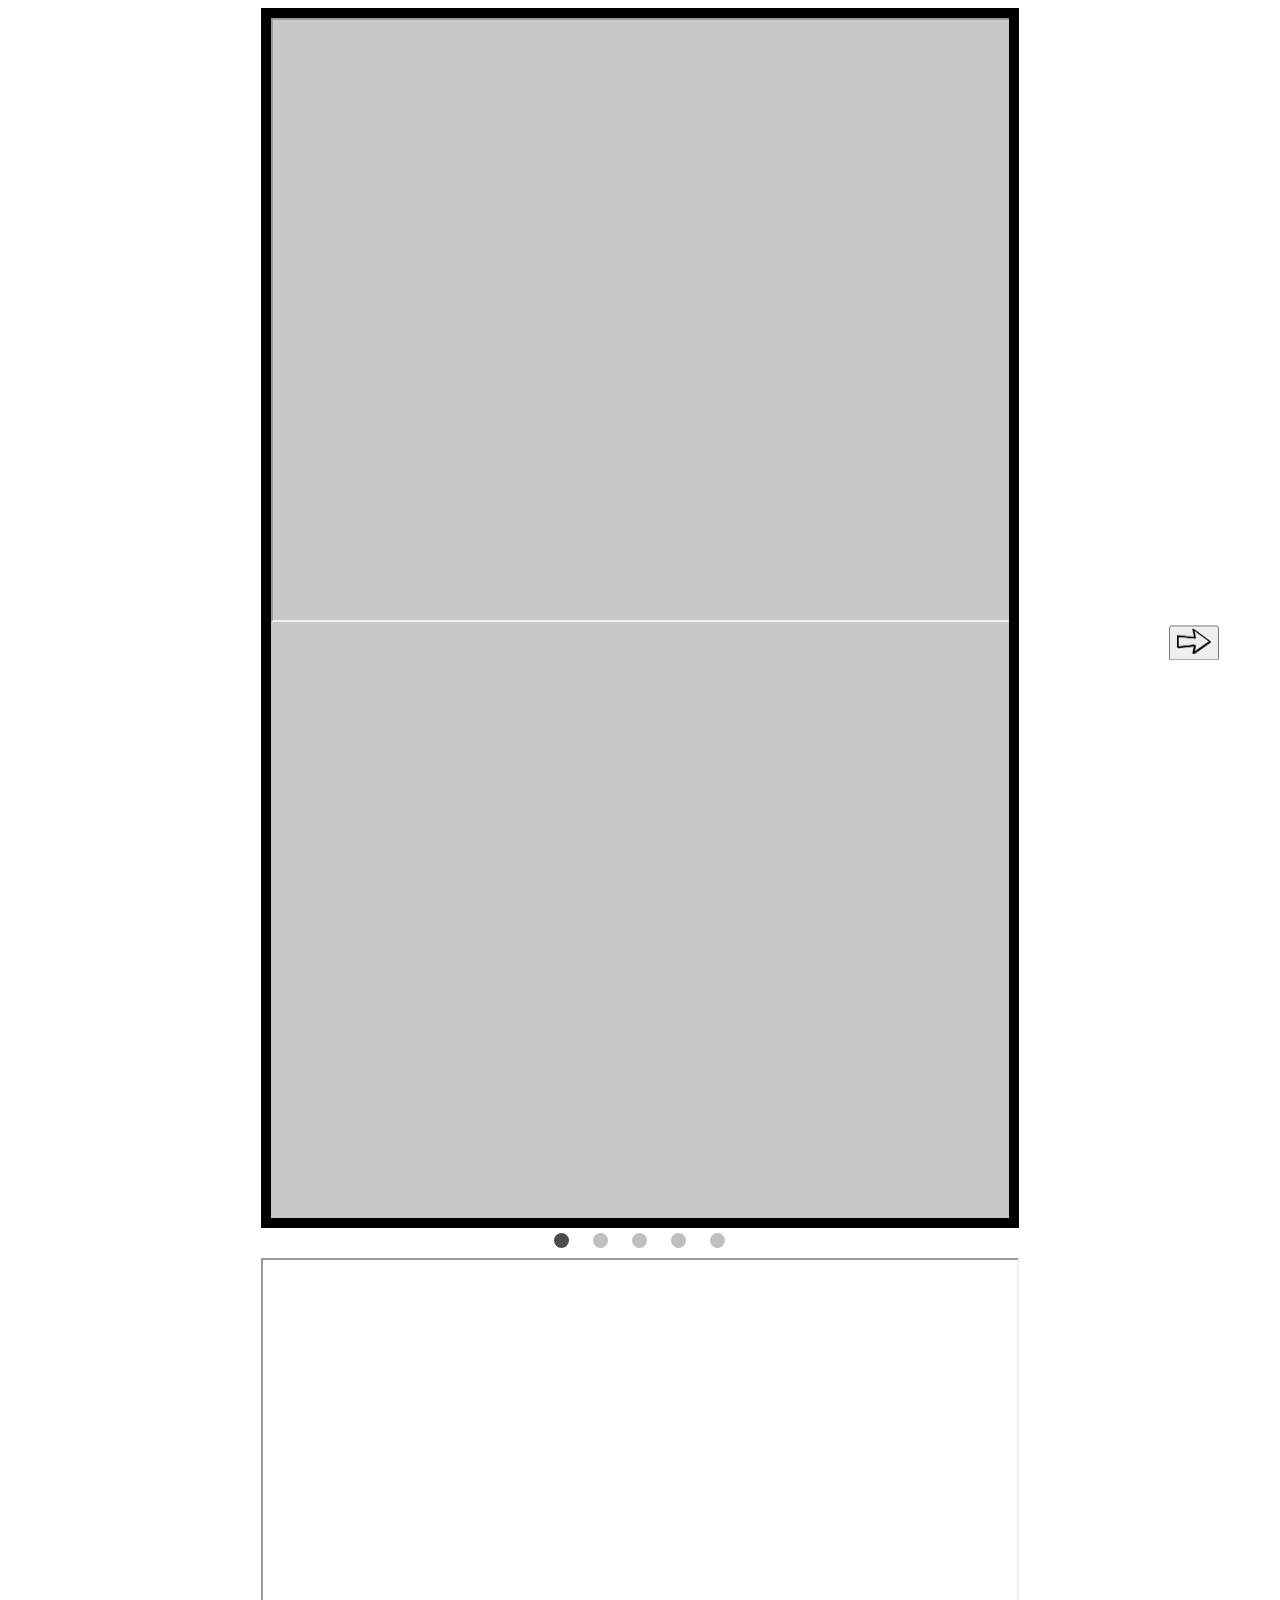
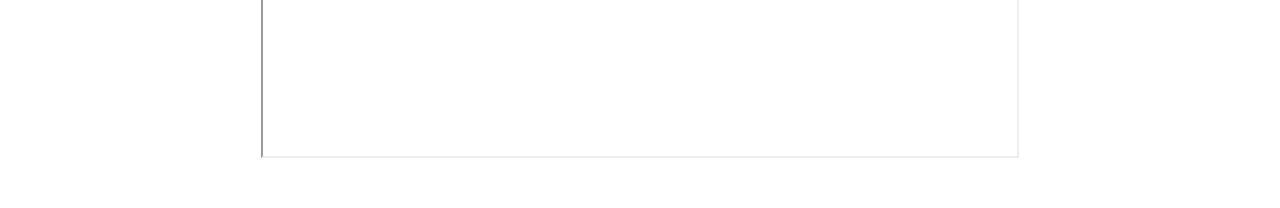
<file: my-pubs-pdfs.html>
<!DOCTYPE html>
<html lang="en" dir="ltr">

<head>
  <meta charset="utf-8">

  <link rel="stylesheet" href="css/carousel-from-scratch.css">
  <link href="https://fonts.googleapis.com/css?family=Source+Serif+Pro&display=swap" rel="stylesheet">
  <title></title>
</head>

<body>
  <div class="carousel">
    <button class="carousel__button carousel__button--left">
      <img class="carousel__button_image" src="images\arrow_left.svg" alt="">
    </button>
    <div class="carousel__track-container" >

      <ul class="carousel__track">

        <li class="carousel__slide currentSlide">
          <iframe src="images\my Publications\Alitto 2019 (Bursts)\Page 1 from alitto et al 2019b.pdf#toolbar=0"  height="600px"width="800px"></iframe>
        </li>
        <li class="carousel__slide">
          <iframe src="images\my Publications\Fischer 2017 (suppression)\Fischer et al 2017.pdf"  height="600px"width="800px"></iframe>
        </li>
        <li class="carousel__slide">
          <iframe src="images\my Publications\Fischer 2017 (suppression)\Fischer et al 2017.pdf"  height="600px"width="800px"></iframe>
        </li>
        <li class="carousel__slide">
          <iframe src="images\my Publications\Fischer 2017 (suppression)\Fischer et al 2017.pdf"  height="600px"width="800px"></iframe>
        </li>
      </ul>


    </div>

    <button class="carousel__button carousel__button--right">
      <img class="carousel__button_image" src="images\arrow_right.svg" alt="">
    </button>
    <div class="carousel__nav">
      <button class="carousel__indicator currentDot"></button>
      <button class="carousel__indicator"></button>
      <button class="carousel__indicator"></button>
      <button class="carousel__indicator"></button>
      <button class="carousel__indicator"></button>
    </div>
  </div>
<div class="pdfContianer">
<iframe src="images\my Publications\Fischer 2017 (suppression)\Fischer et al 2017.pdf" width="1000%" ></iframe>

</div>
<script src="js/carousel.js"></script>


</body>

</html>
</file>
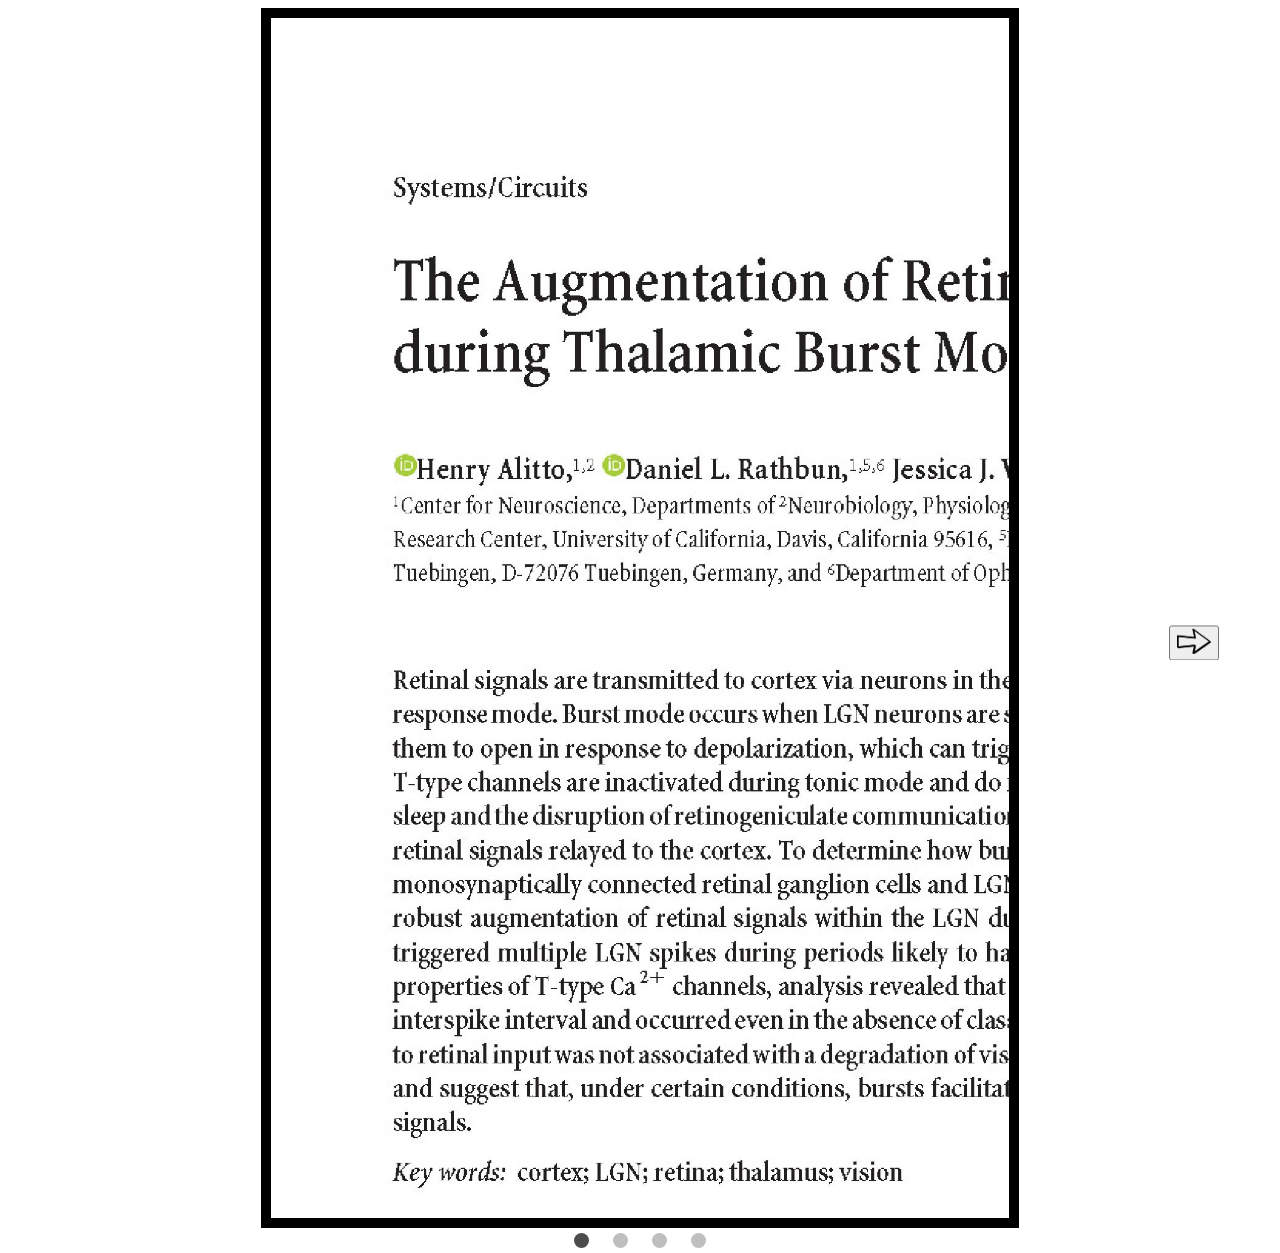
<file: my-pubs-pics.html>
<!DOCTYPE html>
<html lang="en" dir="ltr">

<head>
  <meta charset="utf-8">

  <link rel="stylesheet" href="css/carousel-from-scratch.css">
  <title></title>
</head>

<body>
  <div class="carousel">
    <button class="carousel__button carousel__button--left">
      <img class="carousel__button_image" src="images\arrow_left.svg" alt="">
    </button>
    <div class="carousel__track-container">
      <ul class="carousel__track">
        <li class="carousel__slide currentSlide">
          <img class="carousel__image" src="images\my Publications\Alitto 2019 (Bursts)\Page 1 from alitto et al 2019b.jpg" alt="burst">
        </li>
        <li class="carousel__slide currentSlide">
          <img class="carousel__image" src="images\my Publications\Alitto 2019 (Bursts)\Page 1 from alitto et al 2019b_highRes.png" alt="burst">
        </li>
        <li class="carousel__slide">
          <img class="carousel__image" src="images\my Publications\Alitto 2019 (Gain Control)\abstract pic.png" alt="gain">
        </li>
        <li class="carousel__slide">
          <img class="carousel__image" src="images\my Publications\Fischer 2017 (suppression)\abstract pic.png" alt="suppression">
        </li>
        <li class="carousel__slide">
          <img class="carousel__image" src="images\my Publications\Alitto 2019 (Gain Control)\abstract pic.png" alt="gain">
        </li>

      </ul>


    </div>

    <button class="carousel__button carousel__button--right">
      <img class="carousel__button_image" src="images\arrow_right.svg" alt="">
    </button>
    <div class="carousel__nav">
      <button class="carousel__indicator currentDot"></button>
      <button class="carousel__indicator"></button>
      <button class="carousel__indicator"></button>
      <button class="carousel__indicator"></button>

    </div>
  </div>

<script src="js/carousel.js"></script>

</body>

</html>
</file>
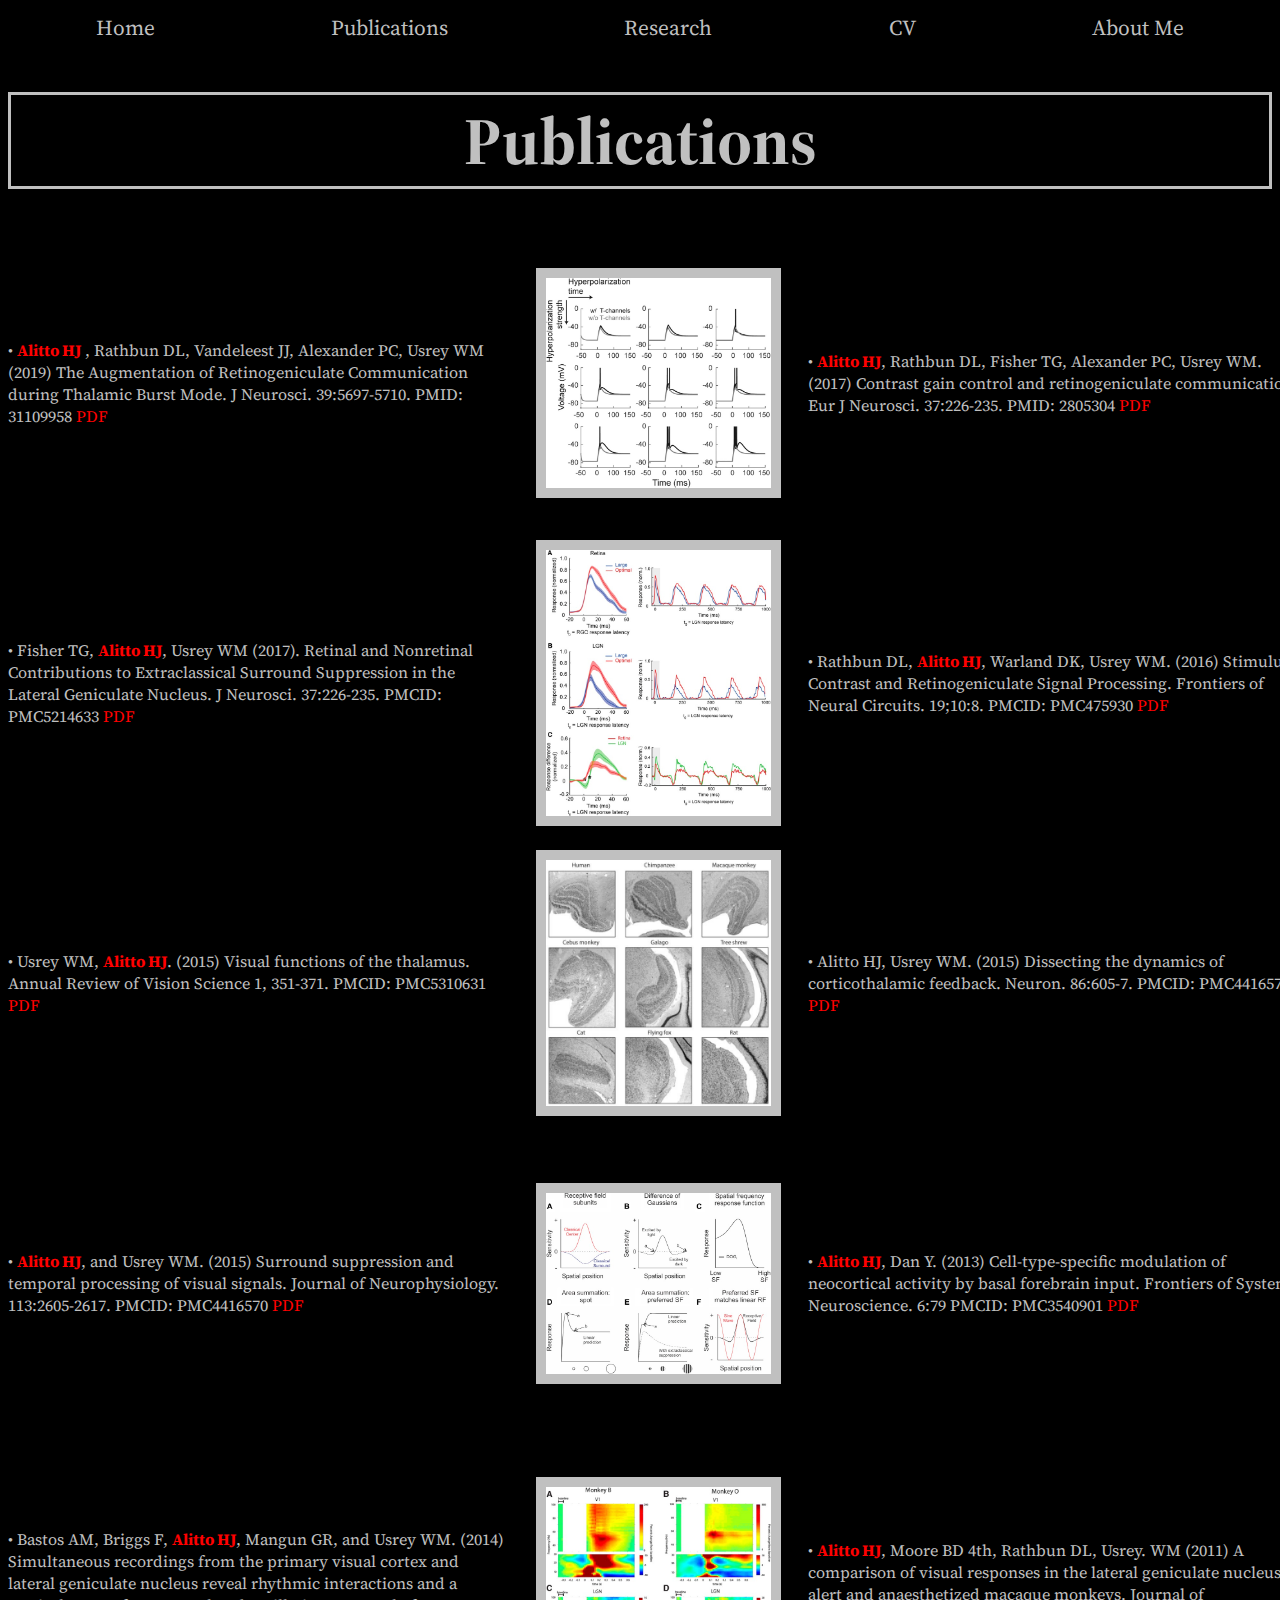
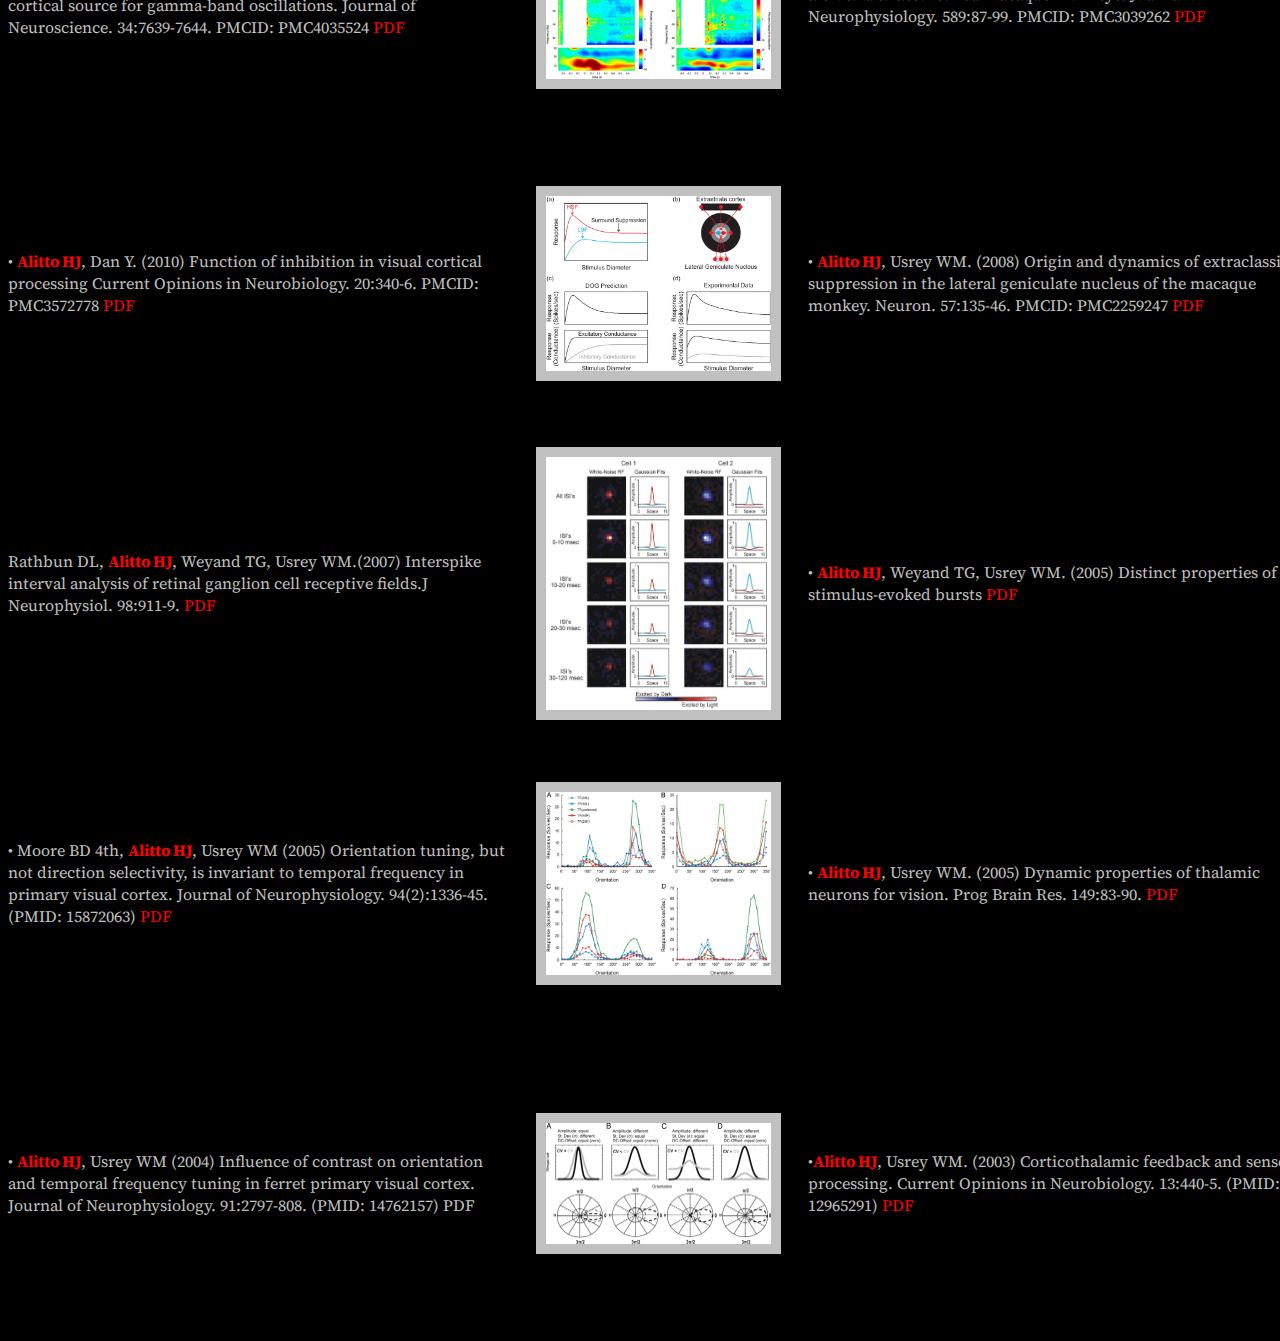
<file: publications.html>
<!DOCTYPE html>
<html lang="en" dir="ltr">

<head>
  <meta charset="utf-8">
  <title></title>
  <link rel="stylesheet" href="css/publications.css">
  <link href="https://fonts.googleapis.com/css?family=Source+Serif+Pro&display=swap" rel="stylesheet">
</head>

<body>
  <div class="top-bar">
    <a class="top-bar-link" href="index.html">Home</a>
    <a class="top-bar-link" href="Publications.html">Publications</a>
    <a class="top-bar-link" href="research-tabs.html">Research</a>
    <a class="top-bar-link" href="cv.html">CV</a>
    <a class="top-bar-link" href="index.html">About Me</a>
  </div>

  <h1>Publications</h1>
  <div class="publications">


    <p class="citations"> • <span style="font-weight: bold;color:red;">Alitto HJ</span> , Rathbun DL, Vandeleest JJ, Alexander PC, Usrey WM (2019) The Augmentation of Retinogeniculate Communication during Thalamic Burst Mode. J Neurosci.
      39:5697-5710. PMID: 31109958
      <a class="pub-link" href="https://drive.google.com/open?id=1zg8kgkAVx7CRtCwYrDb_hJusfQqq10MB">PDF</a></p>

    <img class="pub-figs" src="images\my Publications\alitto 2019 figure 3.jpg" alt="">

    <p class="citations">• <span style="font-weight: bold;color:red;">Alitto HJ</span>, Rathbun DL, Fisher TG, Alexander PC, Usrey WM. (2017) Contrast gain control and retinogeniculate communication. Eur J Neurosci. 37:226-235. PMID: 2805304

      <!-- <p class="citations">• <span style="font-weight: bold;color:red;">Alitto HJ</span>, Rathbun DL, Fisher TG, Alexander PC, Usrey WM. (2017) Contrast gain control and retinogeniculate communication. Eur J Neurosci. 37:226-235. PMID: 2805304 -->
      <a class="pub-link" href="https://drive.google.com/open?id=1xQgGHQ15UWidSdDSj9VW64SCnn23gadE">PDF</a></p>
    <img class="pub-figs" src="images\my Publications\alitto 2018 figure 6cropped.jpg" alt="">

    <p class="citations">• Fisher TG, <span style="font-weight: bold;color:red;">Alitto HJ</span>, Usrey WM (2017). Retinal and Nonretinal Contributions to Extraclassical Surround Suppression in the Lateral Geniculate Nucleus. J Neurosci. 37:226-235.
      PMCID: PMC5214633
      <a class="pub-link" href="https://drive.google.com/open?id=1RostaAYQC5TnXnXFrW6Tf33w2wqsp2Y1">PDF</a></p>
    <img class="pub-figs" src="images\my Publications\fisher 2017 fig 6.jpg" alt="">

    <p class="citations">• Rathbun DL, <span style="font-weight: bold;color:red;">Alitto HJ</span>, Warland DK, Usrey WM. (2016) Stimulus Contrast and Retinogeniculate Signal Processing. Frontiers of Neural Circuits. 19;10:8. PMCID: PMC475930
      <a class="pub-link" href="https://drive.google.com/open?id=11yZuSGzdha-ygUXm4o2b5UbfZ5tAObTk">PDF</a></p>
    <img class="pub-figs" src="images\my Publications\rathbun 2016 fig 1.jpg" alt="">

    <p class="citations">• Usrey WM, <span style="font-weight: bold;color:red;">Alitto HJ</span>. (2015) Visual functions of the thalamus. Annual Review of Vision Science 1, 351-371. PMCID: PMC5310631
      <a class="pub-link" href="https://drive.google.com/open?id=11fO1t-OaIvzCdq7ApJntAOtuwWnzyMfR">PDF</a></p>

    <img class="pub-figs" src="images\my Publications\annual review fig.jpg" alt="">

    <p class="citations">• Alitto HJ, Usrey WM. (2015) Dissecting the dynamics of corticothalamic feedback. Neuron. 86:605-7. PMCID: PMC4416570.
      <a class="pub-link" href="https://drive.google.com/open?id=18-RcTAhSUV1QbeDA-zhOhFMEHGhNjObS">PDF</a></p>

    <img class="pub-figs" src="images\my Publications\preview fig.jpg" alt="">

    <p class="citations">• <span style="font-weight: bold;color:red;">Alitto HJ</span>, and Usrey WM. (2015) Surround suppression and temporal processing of visual signals. Journal of Neurophysiology. 113:2605-2617. PMCID: PMC4416570
      <a class="pub-link" href="https://drive.google.com/open?id=1anleMgm80rjMvnKidJB2QraIlOulGvCn">PDF</a></p>

    <img class="pub-figs" src="images\my Publications\suppression 2015 fig.jpg" alt="">

    <p class="citations">• <span style="font-weight: bold;color:red;">Alitto HJ</span>, Dan Y. (2013) Cell-type-specific modulation of neocortical activity by basal forebrain input. Frontiers of System Neuroscience. 6:79 PMCID: PMC3540901
      <a class="pub-link" href="https://drive.google.com/open?id=10mZaFJtgcLuYzOxXAOfgefqyP4m6ZkOf">PDF</a></p>

    <img class="pub-figs" src="images\my Publications\alitto dan fig 1.jpg" alt="">

    <p class="citations">• Bastos AM, Briggs F, <span style="font-weight: bold;color:red;">Alitto HJ</span>, Mangun GR, and Usrey WM. (2014) Simultaneous recordings from the primary visual cortex and lateral geniculate nucleus reveal rhythmic
      interactions and a
      cortical source for gamma-band oscillations. Journal of
      Neuroscience. 34:7639-7644. PMCID: PMC4035524 <a class="pub-link" href="https://drive.google.com/open?id=1Zk9NV7ise5GU545ad6UXU-cq_CgcNXhM">PDF</a></p>

    <img class="pub-figs" src="images\my Publications\bastos fig.jpg" alt="">

    <p class="citations">• <span style="font-weight: bold;color:red;">Alitto HJ</span>, Moore BD 4th, Rathbun DL, Usrey. WM (2011) A comparison of visual responses in the lateral geniculate nucleus of alert and anaesthetized macaque monkeys. Journal
      of
      Neurophysiology. 589:87-99. PMCID: PMC3039262 <a class="pub-link" href="https://drive.google.com/open?id=1UalC4dsGuZztWY7gkh8ZGvhUHP-AGIWp">PDF</a></p>

    <img class="pub-figs" src="images\my Publications\alert compare fig.jpg" alt="">

    <p class="citations"> • <span style="font-weight: bold;color:red;">Alitto HJ</span>, Dan Y. (2010) Function of inhibition in visual cortical processing Current Opinions in Neurobiology. 20:340-6. PMCID: PMC3572778
      <a class="pub-link" href="https://drive.google.com/open?id=1nXZLrHA-5Bi2WQ84hj2uv84ratd7mEXI">PDF</a></p>

    <img class="pub-figs" src="images\my Publications\dan review.jpg" alt="">

    <p class="citations">• <span style="font-weight: bold;color:red;">Alitto HJ</span>, Usrey WM. (2008) Origin and dynamics of extraclassical suppression in the lateral geniculate nucleus of the macaque monkey. Neuron. 57:135-46. PMCID: PMC2259247
      <a class="pub-link" href="https://drive.google.com/open?id=1sPckZqBzsA4n8rwKTcCYg5Y-U4DYwVuj">PDF</a></p>

    <img class="pub-figs" src="images\my Publications\das fig.jpg" alt="">

    <p class="citations"> Rathbun DL, <span style="font-weight: bold;color:red;">Alitto HJ</span>, Weyand TG, Usrey WM.(2007) Interspike interval analysis of retinal ganglion cell receptive fields.J Neurophysiol. 98:911-9.
      <a class="pub-link" href="https://drive.google.com/open?id=1tZ7SpEXuK7t7gkSZvSm0KaD2j6jpaltB">PDF</a></p>

    <img class="pub-figs" src="images\my Publications\ratbun 2007 fig.jpg" alt="">

    <p class="citations">• <span style="font-weight: bold;color:red;">Alitto HJ</span>, Weyand TG, Usrey WM. (2005) Distinct properties of stimulus-evoked bursts
      <a class="pub-link" href="https://drive.google.com/open?id=1S4VFCaKXgIOqnKoSb8mlO2TpSxviTNC_">PDF</a></p>

    <img class="pub-figs" src="images\my Publications\burst 2005 fig.jpg" alt="">

    <p class="citations"> • Moore BD 4th, <span style="font-weight: bold;color:red;">Alitto HJ</span>, Usrey WM (2005) Orientation tuning, but not direction selectivity, is invariant to temporal frequency in primary visual cortex. Journal of
      Neurophysiology.
      94(2):1336-45. (PMID: 15872063) <a class="pub-link" href="https://drive.google.com/open?id=1UVcchDj43Z57yMiwrLwrjEe_lxLv9W2I">PDF</a></p>

    <img class="pub-figs" src="images\my Publications\moore fig.jpeg" alt="">

    <p class="citations"> • <span style="font-weight: bold;color:red;">Alitto HJ</span>, Usrey WM. (2005) Dynamic properties of thalamic neurons for vision. Prog Brain Res. 149:83-90. <a class="pub-link"
        href="https://drive.google.com/open?id=14oil4-DC--JuiY_LKLDOVyHAoRYSXB6f">PDF</a></p>

    <img class="pub-figs" src="images\my Publications\progress in brain research.jpg" alt="">

    <p class="citations"> • <span style="font-weight: bold;color:red;">Alitto HJ</span>, Usrey WM (2004) Influence of contrast on orientation and temporal frequency tuning in ferret primary visual cortex. Journal of Neurophysiology. 91:2797-808.
      (PMID: 14762157) <a href="https://drive.google.com/open?id=1mN7PXSHfUGoYkWo3VHwvLWS44QXBiQW7">PDF</a></p>

    <img class="pub-figs" src="images\my Publications\contrast invar fig.jpeg" alt=" Contrast invariance">

    <p class="citations">•<span style="font-weight: bold;color:red;">Alitto HJ</span>, Usrey WM. (2003) Corticothalamic feedback and sensory processing. Current Opinions in Neurobiology. 13:440-5. (PMID: 12965291) <a class="pub-link"
        href="https://drive.google.com/open?id=1-QRhH6xNDOJxvauFUQHqfu0NeCM29HeI">PDF</a></p>

    <img class="pub-figs" src="images\my Publications\first review.jpg" alt="">
  </div>








</body>

</html>
</file>
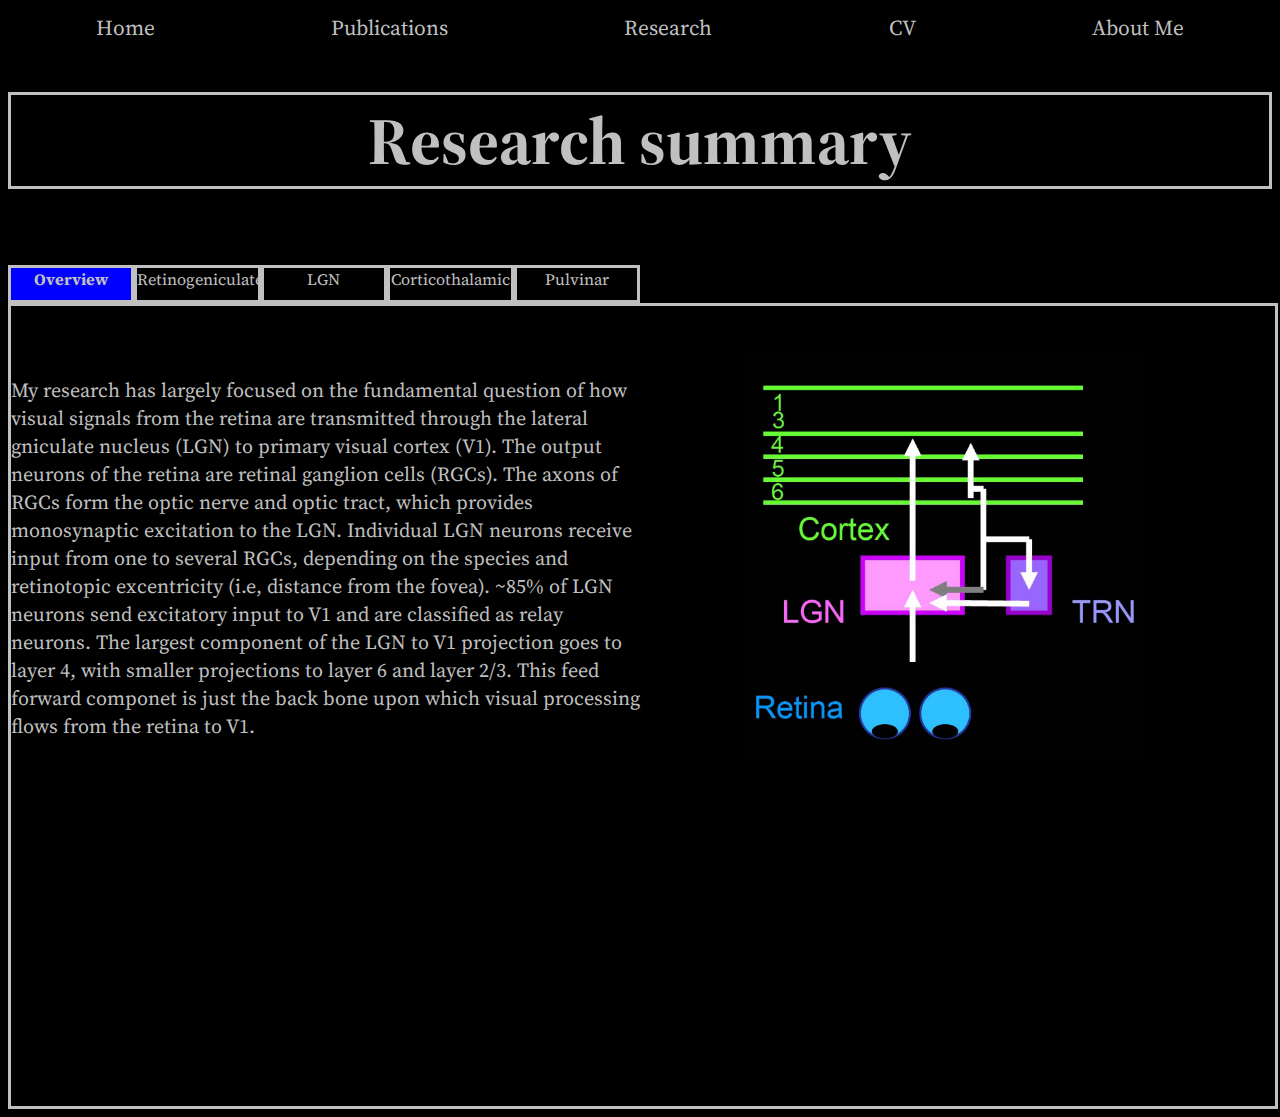
<file: research-tabs.html>
<!DOCTYPE html>
<html lang="en" dir="ltr">

<head>

  <link rel="stylesheet" href="css/research.css">
  <link href="https://fonts.googleapis.com/css?family=Source+Serif+Pro&display=swap" rel="stylesheet">
  <meta charset="utf-8">
  <title></title>
</head>

<body>
  <div class="menu-bar">
    <a class="top-bar-link" href="index.html">Home</a>
    <a class="top-bar-link" href="Publications.html">Publications</a>
    <a class="top-bar-link" href="research-tabs.html">Research</a>
    <a class="top-bar-link" href="cv.html">CV</a>
    <a class="top-bar-link" href="index.html">About Me</a>
  </div>

  <div class="container">
    <h1>Research summary</h1>

    <!-- Nav tabs -->
    <div class="tab-bar">
      <p class="tab active-tab">Overview</p>
      <p class="tab">Retinogeniculate</p>
      <p class="tab">LGN</p>
      <p class="tab">Corticothalamic</p>
      <p class="tab">Pulvinar</p>
      <!-- <a class="tab" href="">Retinogeniculate</a>
      <a class="tab" href="#LGN">LGN</a>
      <a class="tab" href="#LGN">Corticothalamic</a>
      <a class="tab" href="#LGN">Pulvinar</a> -->
    </div>

    <!-- Tab panes -->
    <div class="tab-panel-container">
      <div class="tab-panel active-panel" id="overview">
        <div class="intro-tab">
          <p class="intro-text"> My research has largely focused on the fundamental question of how visual signals from the retina are transmitted through
            the lateral gniculate nucleus (LGN) to primary visual cortex (V1). The output neurons of the retina are retinal ganglion cells (RGCs). The axons of RGCs form the optic nerve and
            optic tract, which provides monosynaptic excitation to the LGN. Individual LGN neurons receive input from one to several RGCs, depending on the species and retinotopic excentricity
            (i.e, distance from the fovea). ~85% of LGN neurons send excitatory input to V1 and are classified as relay neurons. The largest component of the LGN to V1 projection
            goes to layer 4, with smaller projections to layer 6 and layer 2/3. This feed forward componet is just the back bone
            upon which visual processing flows from the retina to V1.</p>

          <img class="visual-pathway" src="images/visual path.jpg" alt="">
        </div>

      </div>
      <div class="tab-panel" id="retinogeniculate">
        <div class="retinogeniculate-tab">
          <div class="retinogeniculate-wrapper">
            <p class="retinogeniculate-text"> We have studied the activation of LGN neurons by retinal excitation quite directly and extensively by recording monosynapticly RGC-LGN pairs. This means
              we simultaneously record an RGC and and an LGN neuron that receives synaptic input from the recorded RGC. Using statistical analysis we can measure how changes in the
              visual scene or changes in the overall network state influence how and when retinal activity is transmitted to V1.</p>
            <ul>
              <li> <a href="https://drive.google.com/open?id=1RostaAYQC5TnXnXFrW6Tf33w2wqsp2Y1">Contrast gain control is present in both the retina and the LGN</a>. However, contrast gain control is augmented in the LGN. The consquence of this
                augmentation
                is that retinal spikes are more effective in driving LGN activity when the visual stimulus is low contrast.
              </li>
              <li><a href="https://drive.google.com/open?id=1xQgGHQ15UWidSdDSj9VW64SCnn23gadE">Extraclassical suppression is about 50% stronger in the LGN than it is in the retina.</a>
                This form of suppression takes only ~7-10ms to appear! Thus, it opperates as an
                untrafast mechanism to gate retinal activity from reaching V1.</li>
              <li><a href="https://drive.google.com/open?id=1zg8kgkAVx7CRtCwYrDb_hJusfQqq10MB">Retinogeniculate communication is modualted by thalamic bursts.</a>
                When the correct conditions are meet, the mechanisms that trigger thalamic bursts, such as T-type Ca++ channels cause retinal spikes to become more
                effective in driving LGN activity during. </li>
            </ul>
          </div>

          <img class="visual-pathway-2" src="images/RGC-LGN example.jpg" alt="">
        </div>
      </div>
      <div class="tab-panel" id="LGN">
        <div class="retinogeniculate-tab">
          <div class="retinogeniculate-wrapper">
            <p class="retinogeniculate-text"> We have studied the activation of LGN neurons by retinal excitation quite directly and extensively by recording monosynapticly RGC-LGN pairs. This means
              we simultaneously record an RGC and and an LGN neuron that receives synaptic input from the recorded RGC. Using statistical analysis we can measure how changes in the
              visual scene or changes in the overall network state influence how and when retinal activity is transmitted to V1.</p>
            <ul>
              <li> <a href="https://drive.google.com/open?id=1RostaAYQC5TnXnXFrW6Tf33w2wqsp2Y1">Contrast gain control is present in both the retina and the LGN</a>. However, contrast gain control is augmented in the LGN. The consquence of this
                augmentation
                is that retinal spikes are more effective in driving LGN activity when the visual stimulus is low contrast.
              </li>
              <li><a href="https://drive.google.com/open?id=1xQgGHQ15UWidSdDSj9VW64SCnn23gadE">Extraclassical suppression is about 50% stronger in the LGN than it is in the retina.</a>
                This form of suppression takes only ~7-10ms to appear! Thus, it opperates as an
                untrafast mechanism to gate retinal activity from reaching V1.</li>
              <li><a href="https://drive.google.com/open?id=1zg8kgkAVx7CRtCwYrDb_hJusfQqq10MB">Retinogeniculate communication is modualted by thalamic bursts.</a>
                When the correct conditions are meet, the mechanisms that trigger thalamic bursts, such as T-type Ca++ channels cause retinal spikes to become more
                effective in driving LGN activity during. </li>
            </ul>
          </div>

          <img class="visual-pathway-2" src="images/RGC-LGN example.jpg" alt="">
        </div>
      </div>

      <div class="tab-panel" id="LGN">
        <div class="retinogeniculate-tab">
          <div class="retinogeniculate-wrapper">
            <p class="retinogeniculate-text"> We have studied the activation of LGN neurons by retinal excitation quite directly and extensively by recording monosynapticly RGC-LGN pairs. This means
              we simultaneously record an RGC and and an LGN neuron that receives synaptic input from the recorded RGC. Using statistical analysis we can measure how changes in the
              visual scene or changes in the overall network state influence how and when retinal activity is transmitted to V1.</p>
            <ul>
              <li> <a href="https://drive.google.com/open?id=1RostaAYQC5TnXnXFrW6Tf33w2wqsp2Y1">Contrast gain control is present in both the retina and the LGN</a>. However, contrast gain control is augmented in the LGN. The consquence of this
                augmentation
                is that retinal spikes are more effective in driving LGN activity when the visual stimulus is low contrast.
              </li>
              <li><a href="https://drive.google.com/open?id=1xQgGHQ15UWidSdDSj9VW64SCnn23gadE">Extraclassical suppression is about 50% stronger in the LGN than it is in the retina.</a>
                This form of suppression takes only ~7-10ms to appear! Thus, it opperates as an
                untrafast mechanism to gate retinal activity from reaching V1.</li>
              <li><a href="https://drive.google.com/open?id=1zg8kgkAVx7CRtCwYrDb_hJusfQqq10MB">Retinogeniculate communication is modualted by thalamic bursts.</a>
                When the correct conditions are meet, the mechanisms that trigger thalamic bursts, such as T-type Ca++ channels cause retinal spikes to become more
                effective in driving LGN activity during. </li>
            </ul>
          </div>

          <img class="visual-pathway-2" src="images/RGC-LGN example.jpg" alt="">
        </div>
      </div>

      <div class="tab-panel" id="LGN">
        <div class="retinogeniculate-tab">
          <div class="retinogeniculate-wrapper">
            <p class="retinogeniculate-text"> We have studied the activation of LGN neurons by retinal excitation quite directly and extensively by recording monosynapticly RGC-LGN pairs. This means
              we simultaneously record an RGC and and an LGN neuron that receives synaptic input from the recorded RGC. Using statistical analysis we can measure how changes in the
              visual scene or changes in the overall network state influence how and when retinal activity is transmitted to V1.</p>
            <ul>
              <li> <a href="https://drive.google.com/open?id=1RostaAYQC5TnXnXFrW6Tf33w2wqsp2Y1">Contrast gain control is present in both the retina and the LGN</a>. However, contrast gain control is augmented in the LGN. The consquence of this
                augmentation
                is that retinal spikes are more effective in driving LGN activity when the visual stimulus is low contrast.
              </li>
              <li><a href="https://drive.google.com/open?id=1xQgGHQ15UWidSdDSj9VW64SCnn23gadE">Extraclassical suppression is about 50% stronger in the LGN than it is in the retina.</a>
                This form of suppression takes only ~7-10ms to appear! Thus, it opperates as an
                untrafast mechanism to gate retinal activity from reaching V1.</li>
              <li><a href="https://drive.google.com/open?id=1zg8kgkAVx7CRtCwYrDb_hJusfQqq10MB">Retinogeniculate communication is modualted by thalamic bursts.</a>
                When the correct conditions are meet, the mechanisms that trigger thalamic bursts, such as T-type Ca++ channels cause retinal spikes to become more
                effective in driving LGN activity during. </li>
            </ul>
          </div>

          <img class="visual-pathway-2" src="images/RGC-LGN example.jpg" alt="">
        </div>
      </div>


    </div>



    <script src="js/tabs.js"></script>


</body>

</html>
</file>
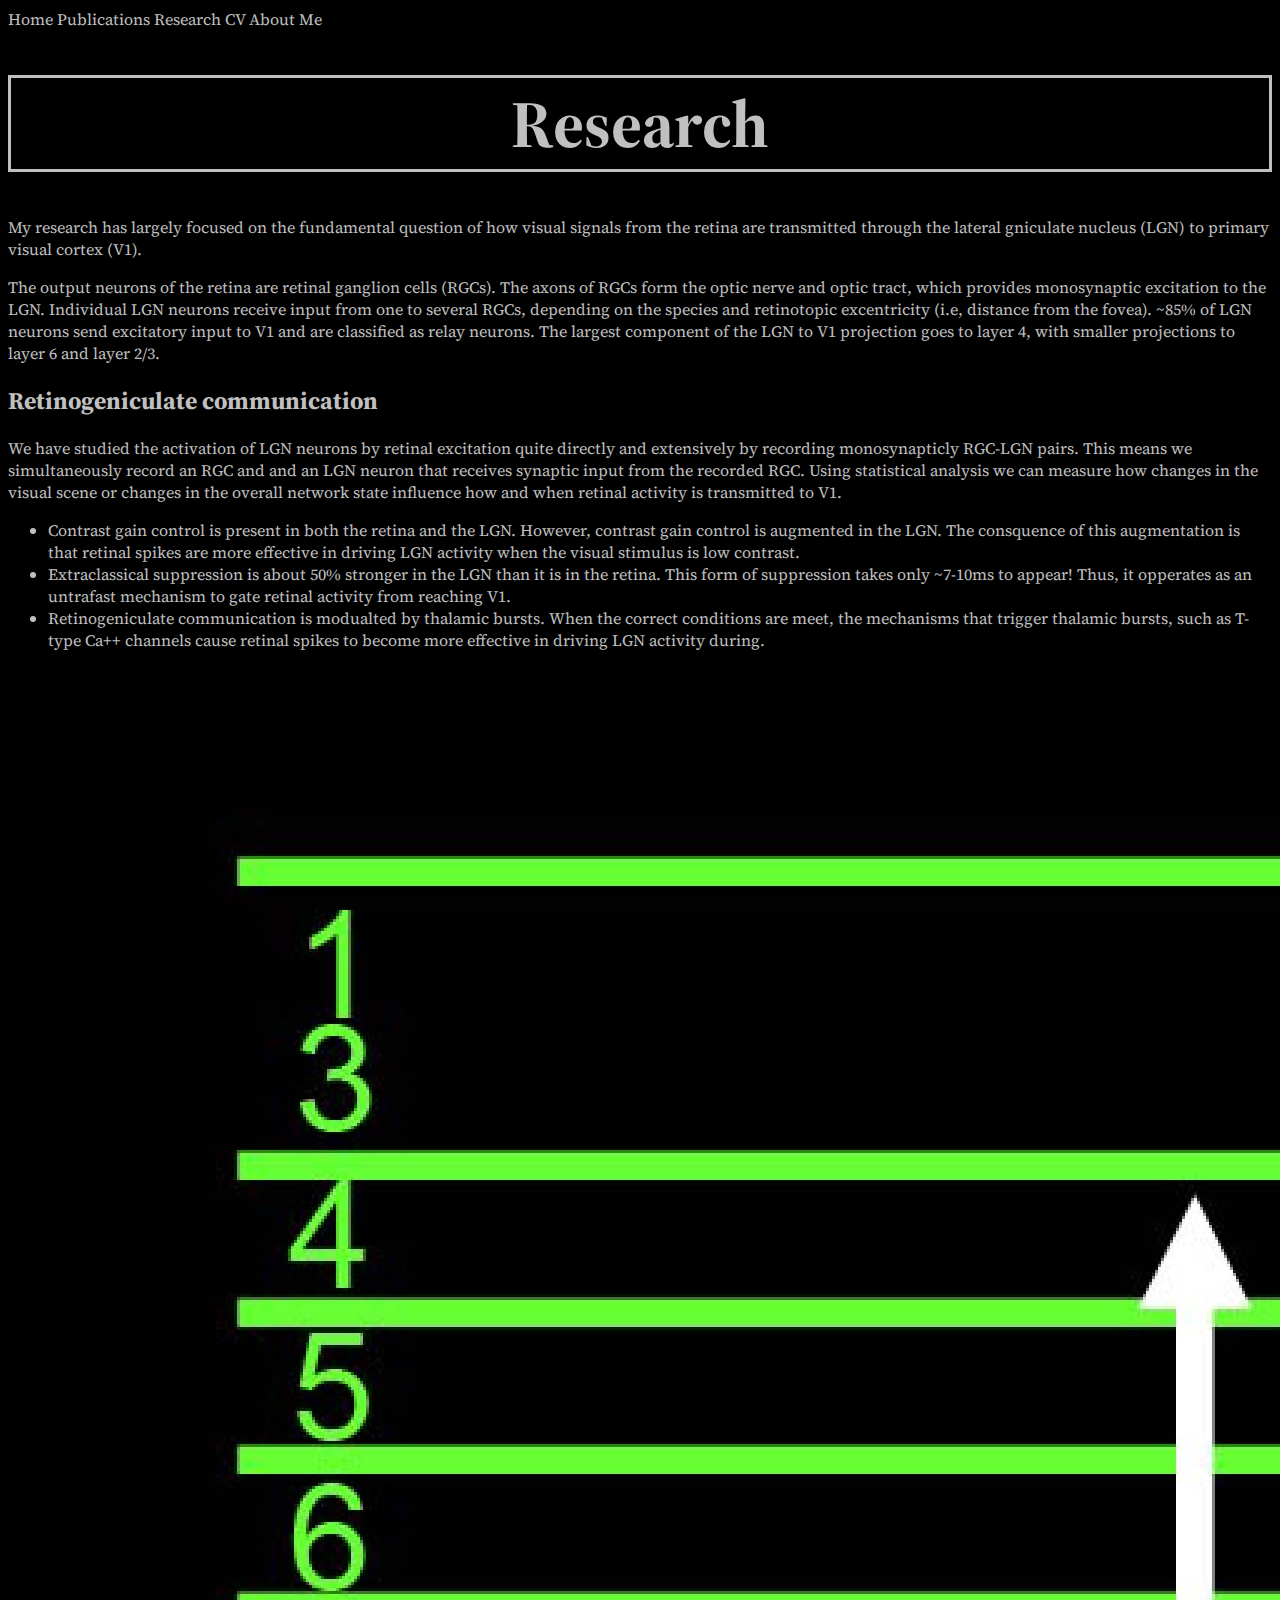
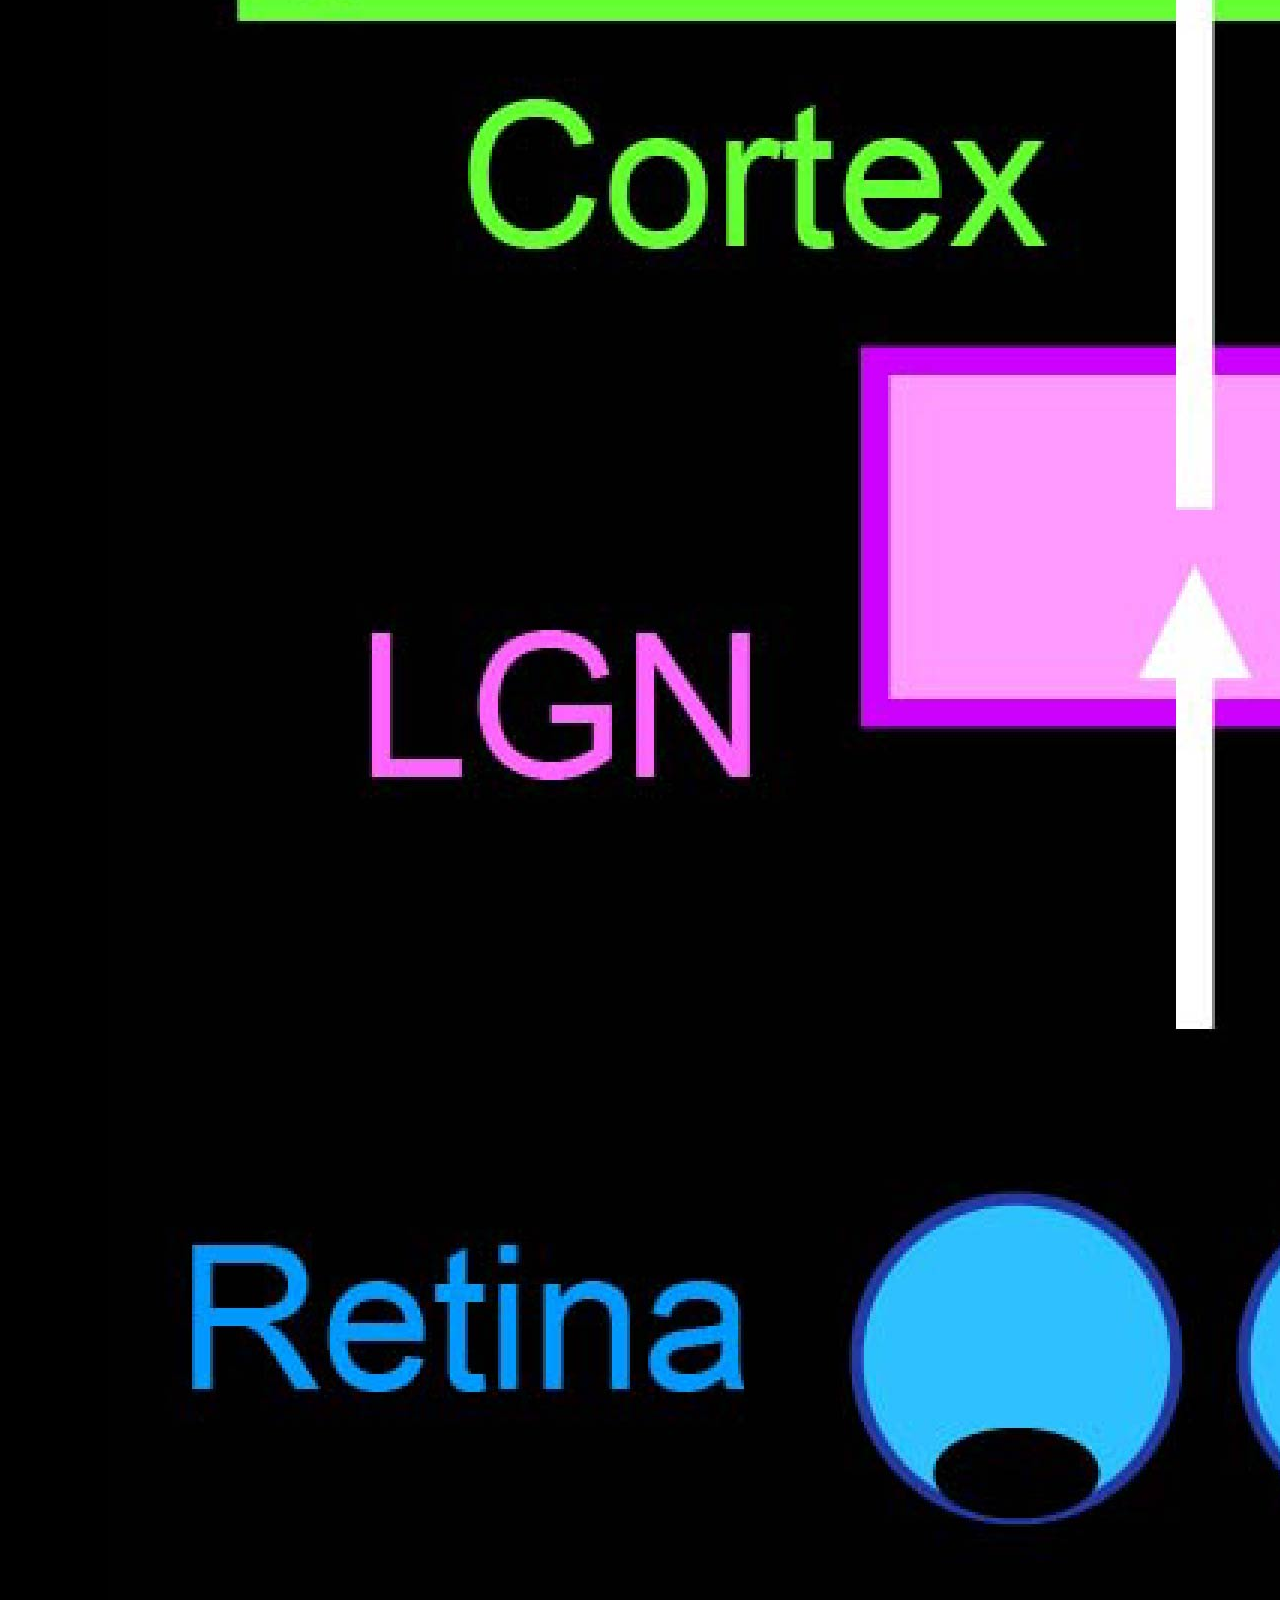
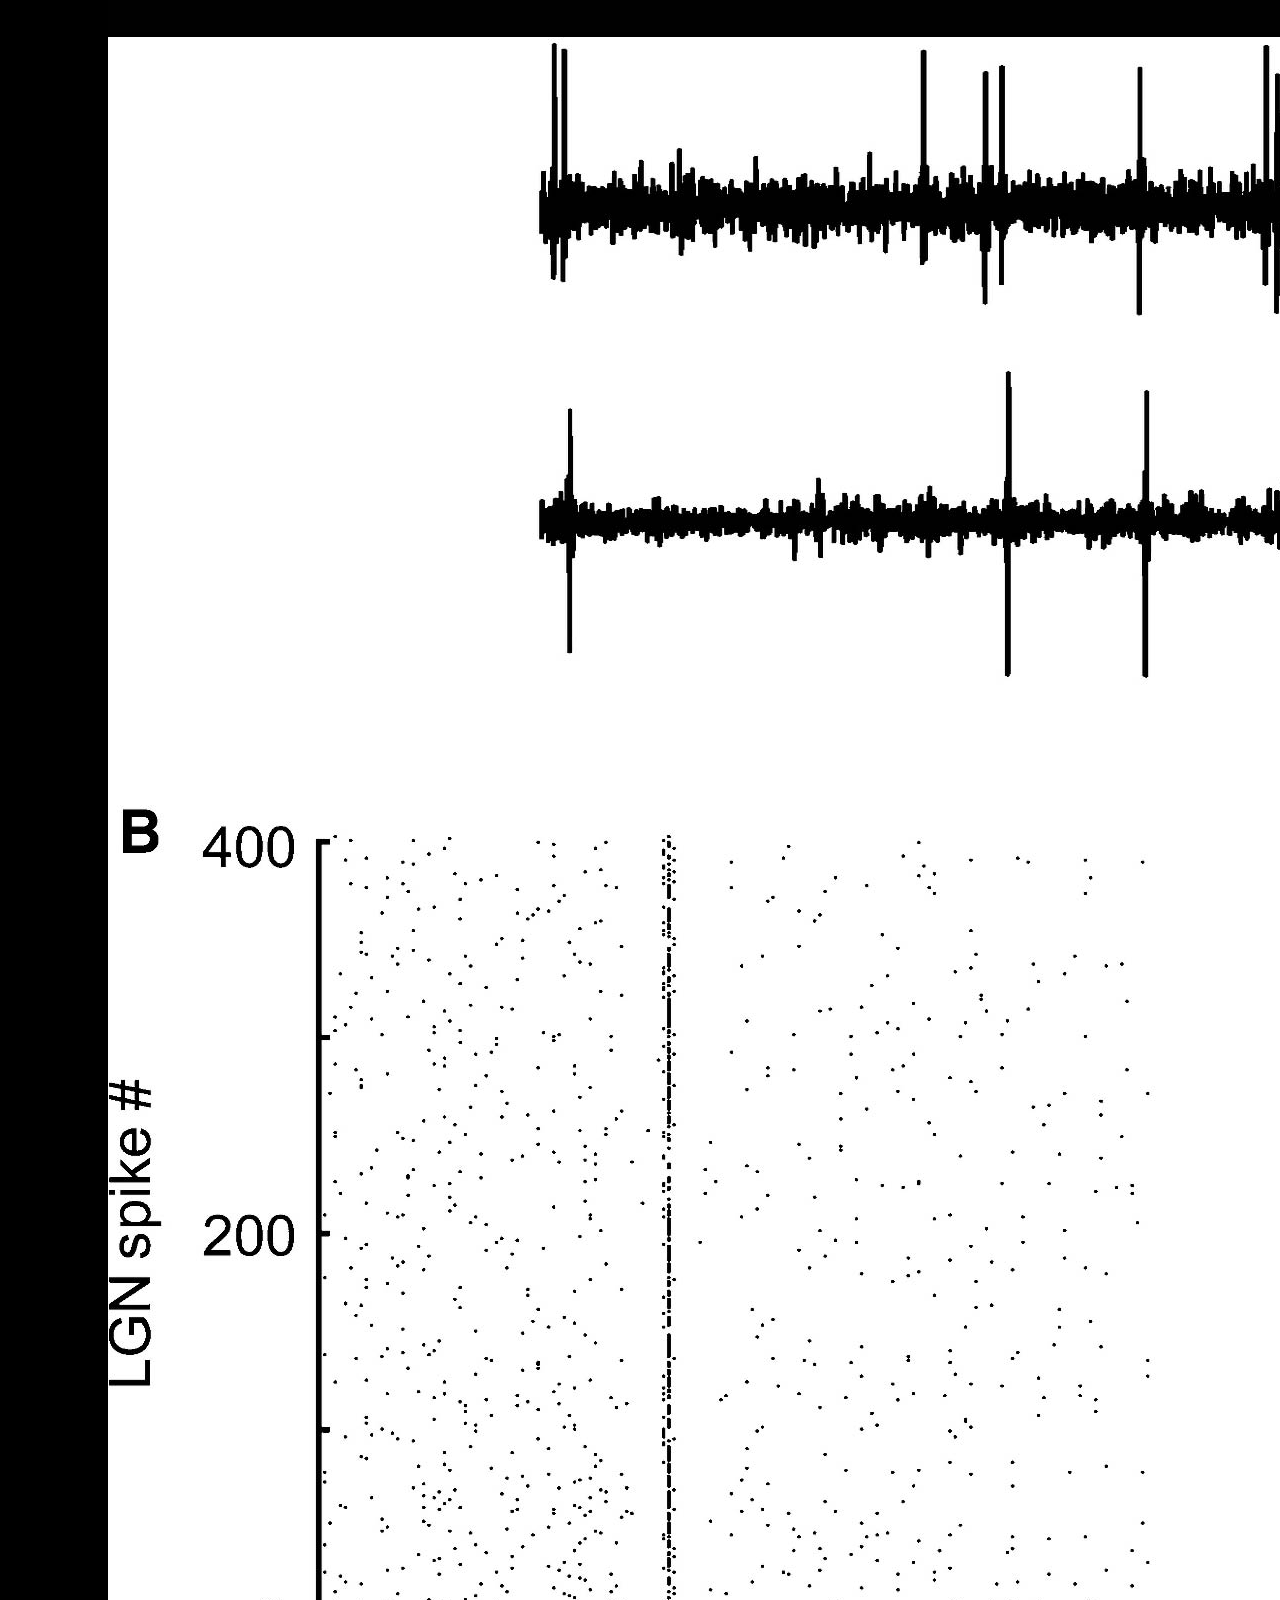
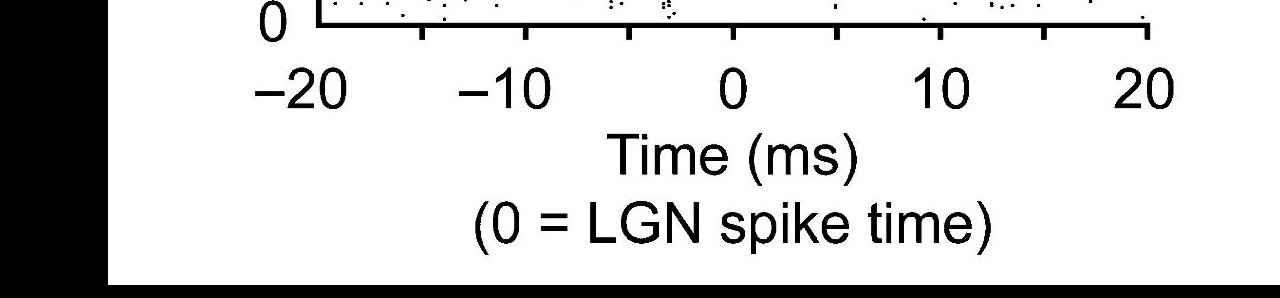
<file: research.html>
<!DOCTYPE html>
<html lang="en" dir="ltr">

<head>
  <link rel="stylesheet" href="css/research.css">
  <link href="https://fonts.googleapis.com/css?family=Source+Serif+Pro&display=swap" rel="stylesheet">

  <meta charset="utf-8">
  <title></title>
</head>

<body>
  <div class="top-bar">
    <a class="top-bar-link" href="index.html">Home</a>
    <a class="top-bar-link" href="Publications.html">Publications</a>
    <a class="top-bar-link" href="research.html">Research</a>
    <a class="top-bar-link" href="cv.html">CV</a>
    <a class="top-bar-link" href="index.html">About Me</a>
  </div>

  <h1>Research</h1>
  <div class="overview">
    <div class="intro">
      <p>My research has largely focused on the fundamental question of how visual signals from the retina are transmitted through
        the lateral gniculate nucleus (LGN) to primary visual cortex (V1). </p>
      <p>The output neurons of the retina are retinal ganglion cells (RGCs). The axons of RGCs form the optic nerve and
        optic tract, which provides monosynaptic excitation to the LGN. Individual LGN neurons receive input from one to several RGCs, depending on the species and retinotopic excentricity
        (i.e, distance from the fovea). ~85% of LGN neurons send excitatory input to V1 and are classified as relay neurons. The largest component of the LGN to V1 projection
        goes to layer 4, with smaller projections to layer 6 and layer 2/3.</p>
    </div>

    <div class="retino-geniculate">
      <h2>Retinogeniculate communication</h2>
      <p>We have studied the activation of LGN neurons by retinal excitation quite directly and extensively by recording monosynapticly RGC-LGN pairs. This means
        we simultaneously record an RGC and and an LGN neuron that receives synaptic input from the recorded RGC. Using statistical analysis we can measure how changes in the
        visual scene or changes in the overall network state influence how and when retinal activity is transmitted to V1.</p>
      <ul>
        <li> <a href="https://drive.google.com/open?id=1RostaAYQC5TnXnXFrW6Tf33w2wqsp2Y1">Contrast gain control is present in both the retina and the LGN</a>. However, contrast gain control is augmented in the LGN. The consquence of this augmentation
          is that retinal spikes are more effective in driving LGN activity when the visual stimulus is low contrast.
        </li>
        <li><a href="https://drive.google.com/open?id=1xQgGHQ15UWidSdDSj9VW64SCnn23gadE">Extraclassical suppression is about 50% stronger in the LGN than it is in the retina.</a>
          This form of suppression takes only ~7-10ms to appear! Thus, it opperates as an
          untrafast mechanism to gate retinal activity from reaching V1.</li>
        <li><a href="https://drive.google.com/open?id=1zg8kgkAVx7CRtCwYrDb_hJusfQqq10MB">Retinogeniculate communication is modualted by thalamic bursts.</a>
          When the correct conditions are meet, the mechanisms that trigger thalamic bursts, such as T-type Ca++ channels cause retinal spikes to become more
          effective in driving LGN activity during. </li>
      </ul>
    </div>


    <img class="visual-pathway" src="images/visual path.jpg" alt="">
    <img class="visual-pathway-2" src="images/RGC-LGN example.jpg" alt="">

  </div>

</body>

</html>
</file>
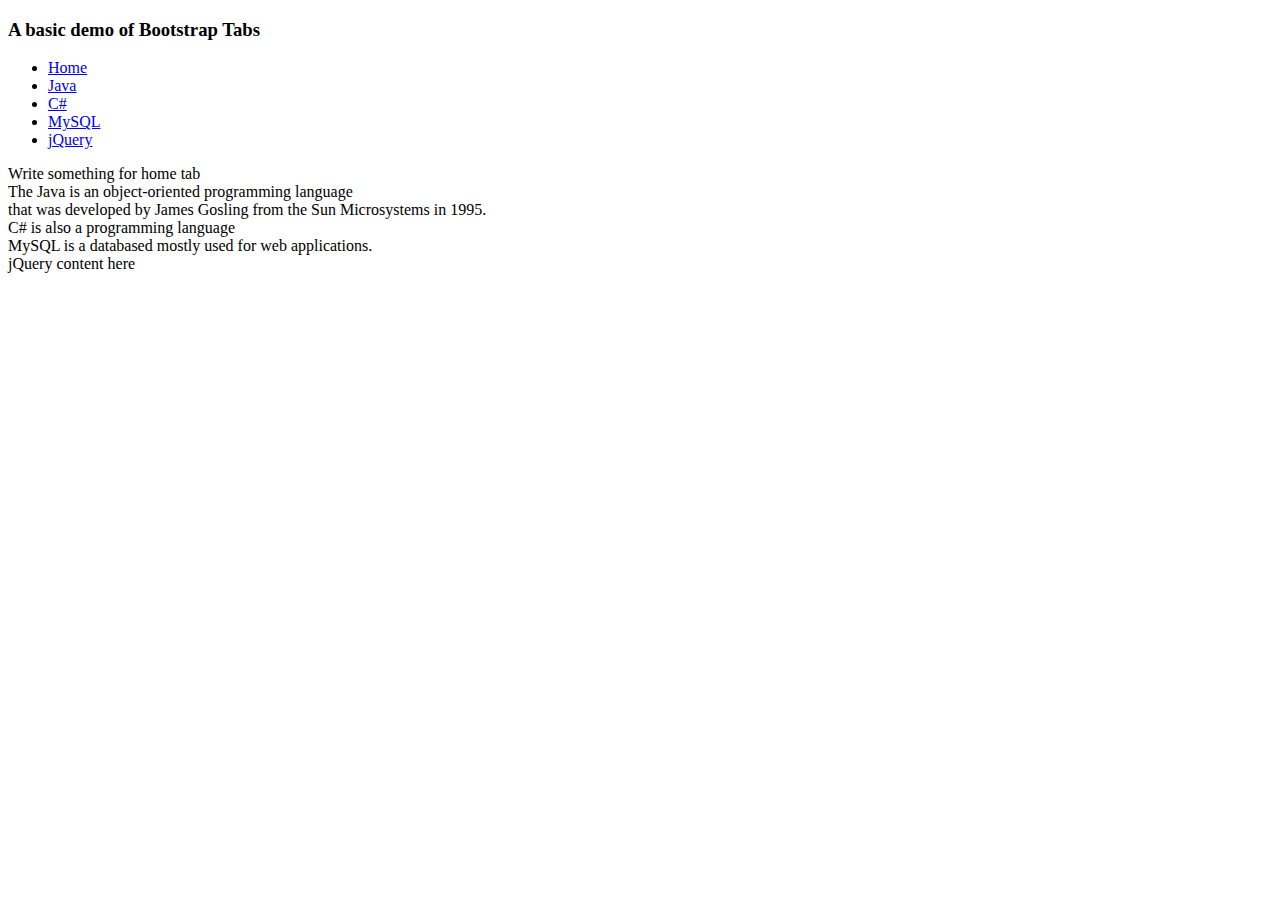
<file: tab-example.html>
<!DOCTYPE html>
<html>
<head>
    <meta name="viewport" content="width=device-width, initial-scale=1.0">
    <script src="https://code.jquery.com/jquery-1.10.1.min.js"></script>
    <link rel="stylesheet" href="https://maxcdn.bootstrapcdn.com/bootstrap/3.3.5/css/bootstrap.min.css" integrity="sha512-dTfge/zgoMYpP7QbHy4gWMEGsbsdZeCXz7irItjcC3sPUFtf0kuFbDz/ixG7ArTxmDjLXDmezHubeNikyKGVyQ==" crossorigin="anonymous">
    <script src="https://maxcdn.bootstrapcdn.com/bootstrap/3.3.6/js/bootstrap.min.js" integrity="sha384-0mSbJDEHialfmuBBQP6A4Qrprq5OVfW37PRR3j5ELqxss1yVqOtnepnHVP9aJ7xS" crossorigin="anonymous"></script>

</head>

<body>
<div class="container">
<h3>A basic demo of Bootstrap Tabs</h3>

<!-- Nav tabs -->
<ul class="nav nav-tabs" role="tablist">
  <li class="active"><a href="#hometab" role="tab" data-toggle="tab">Home</a></li>
  <li><a href="#javatab" role="tab" data-toggle="tab">Java</a></li>
  <li><a href="#csharptab" role="tab" data-toggle="tab">C#</a></li>
  <li><a href="#mysqltab" role="tab" data-toggle="tab">MySQL</a></li>
  <li><a href="#jquerytab" role="tab" data-toggle="tab">jQuery</a></li>

</ul>
</li>

<!-- Tab panes -->
<div class="tab-content">
  <div class="tab-pane active" id="hometab">Write something for home tab</div>
  <div class="tab-pane" id="javatab">The Java is an object-oriented programming language <br /> that was developed by James Gosling from the Sun Microsystems in 1995.</div>
  <div class="tab-pane" id="csharptab">C# is also a programming language</div>
  <div class="tab-pane" id="mysqltab">MySQL is a databased mostly used for web applications.</div>
  <div class="tab-pane" id="jquerytab">jQuery content here</div>

</div>

</body>
</html>
</file>
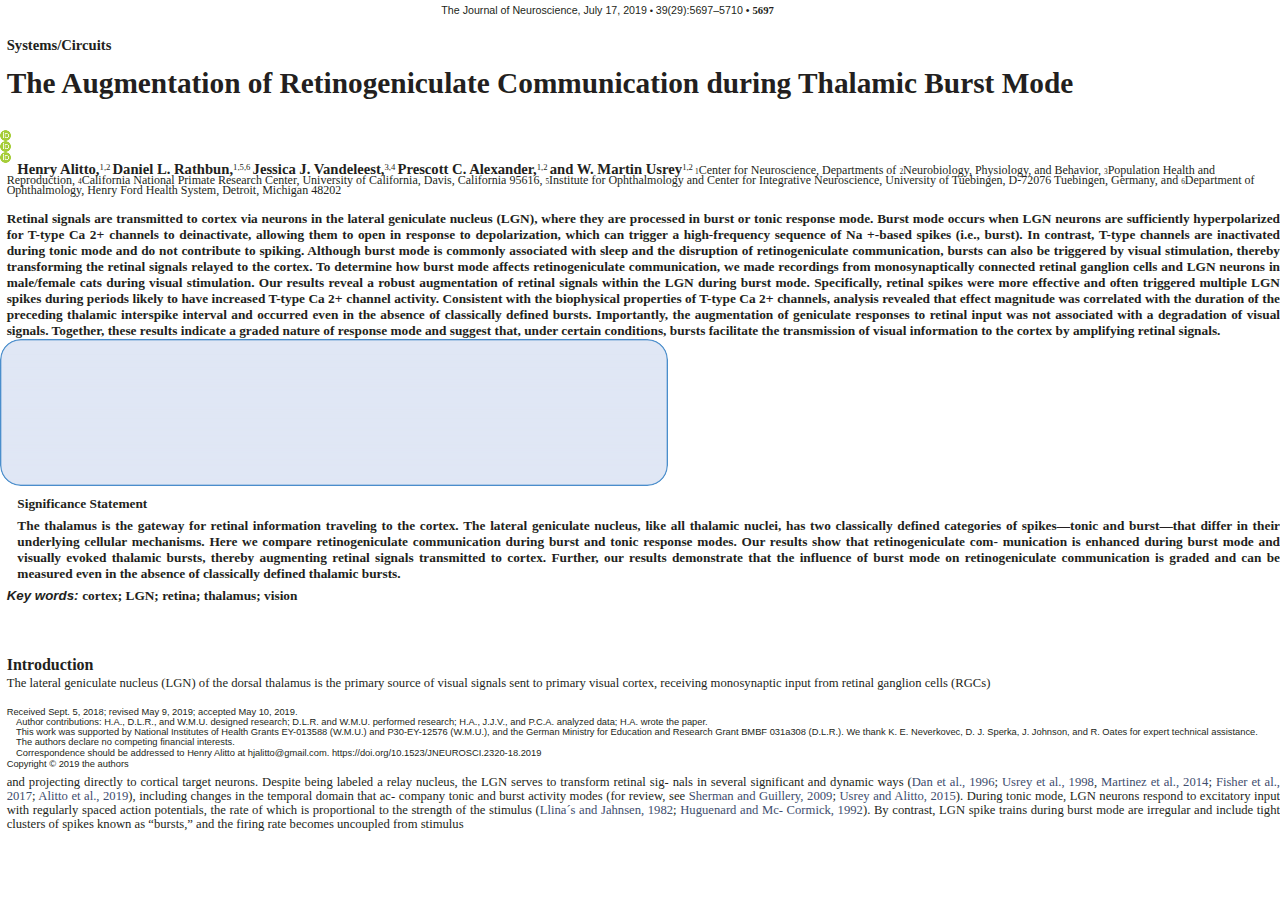
<file: images/my Publications/Alitto 2019 (Bursts)/Page 1 from alitto et al 2019b.html>
<!DOCTYPE  html PUBLIC "-//W3C//DTD XHTML 1.0 Transitional//EN" "http://www.w3.org/TR/xhtml1/DTD/xhtml1-transitional.dtd">
<html xmlns="http://www.w3.org/1999/xhtml"><head><meta http-equiv="Content-Type" content="text/html; charset=utf-8"/><title>The Augmentation of Retinogeniculate Communication during Thalamic Burst Mode</title><style type="text/css"> * {margin:0; padding:0; text-indent:0; }
 .s1 { color: #231F20; font-family:Arial, sans-serif; font-style: normal; font-weight: normal; text-decoration: none; font-size: 8pt; }
 .s2 { color: #231F20; font-family:Arial, sans-serif; font-style: normal; font-weight: normal; text-decoration: none; font-size: 7pt; }
 .s3 { color: #231F20; font-family:"Rockwell Condensed", serif; font-style: normal; font-weight: bold; text-decoration: none; font-size: 8pt; }
 .s4 { color: #231F20; font-family:"Book Antiqua", serif; font-style: normal; font-weight: bold; text-decoration: none; font-size: 11pt; }
 h1 { color: #231F20; font-family:"Book Antiqua", serif; font-style: normal; font-weight: bold; text-decoration: none; font-size: 22pt; }
 .h3 { color: #231F20; font-family:Cambria, serif; font-style: normal; font-weight: bold; text-decoration: none; font-size: 11pt; }
 .s5 { color: #231F20; font-family:Cambria, serif; font-style: normal; font-weight: normal; text-decoration: none; font-size: 6.5pt; vertical-align: 3pt; }
 .s6 { color: #231F20; font-family:Cambria, serif; font-style: normal; font-weight: normal; text-decoration: none; font-size: 5.5pt; vertical-align: 2pt; }
 .s7 { color: #231F20; font-family:Cambria, serif; font-style: normal; font-weight: normal; text-decoration: none; font-size: 9pt; }
 .p, p { color: #231F20; font-family:"Book Antiqua", serif; font-style: normal; font-weight: bold; text-decoration: none; font-size: 10pt; margin:0pt; }
 .s8 { color: #231F20; font-family:"Swis721 Blk BT", sans-serif; font-style: normal; font-weight: normal; text-decoration: none; font-size: 10pt; }
 h4 { color: #231F20; font-family:Cambria, serif; font-style: normal; font-weight: bold; text-decoration: none; font-size: 10pt; }
 .s9 { color: #231F20; font-family:Calibri, sans-serif; font-style: italic; font-weight: bold; text-decoration: none; font-size: 10pt; }
 h2 { color: #231F20; font-family:Cambria, serif; font-style: normal; font-weight: bold; text-decoration: none; font-size: 12pt; }
 .s10 { color: #231F20; font-family:Garamond, serif; font-style: normal; font-weight: normal; text-decoration: none; font-size: 9.5pt; }
 .a { color: #231F20; font-family:Arial, sans-serif; font-style: normal; font-weight: normal; text-decoration: none; font-size: 7pt; }
</style></head><body><p class="s1" style="padding-top: 3pt;padding-left: 331pt;text-indent: 0pt;text-align: left;">The Journal of Neuroscience, July 17, 2019 <span class="s2">• </span>39(29):5697–5710 • <span class="s3">5697</span></p><p style="text-indent: 0pt;text-align: left;"><br/></p><p class="s4" style="padding-top: 4pt;padding-left: 5pt;text-indent: 0pt;text-align: left;">Systems/Circuits</p><p style="text-indent: 0pt;text-align: left;"><br/></p><h1 style="padding-left: 5pt;text-indent: 0pt;line-height: 94%;text-align: left;">The Augmentation of Retinogeniculate Communication during Thalamic Burst Mode</h1><p style="text-indent: 0pt;text-align: left;"><br/></p><p style="text-indent: 0pt;text-align: left;"><br/></p><p style="text-indent: 0pt;text-align: left;"><span><img width="11" height="11" alt="image" src="Page 1 from alitto et al 2019b/Image_001.gif"/></span></p><p style="text-indent: 0pt;text-align: left;"><span><img width="11" height="11" alt="image" src="Page 1 from alitto et al 2019b/Image_002.gif"/></span></p><p style="text-indent: 0pt;text-align: left;"><span><img width="11" height="11" alt="image" src="Page 1 from alitto et al 2019b/Image_003.gif"/></span></p><p class="s6" style="padding-left: 5pt;text-indent: 8pt;line-height: 112%;text-align: left;"><span class="h3">Henry Alitto,</span><span class="s5">1,2 </span><span class="h3">Daniel L. Rathbun,</span><span class="s5">1,5,6 </span><span class="h3">Jessica J. Vandeleest,</span><span class="s5">3,4 </span><span class="h3">Prescott C. Alexander,</span><span class="s5">1,2 </span><span class="h3">and W. Martin Usrey</span><span class="s5">1,2 </span>1<span class="s7">Center for Neuroscience, Departments of </span>2<span class="s7">Neurobiology, Physiology, and Behavior, </span>3<span class="s7">Population Health and Reproduction, </span>4<span class="s7">California National Primate Research Center, University of California, Davis, California 95616, </span>5<span class="s7">Institute for Ophthalmology and Center for Integrative Neuroscience, University of Tuebingen, D-72076 Tuebingen, Germany, and </span>6<span class="s7">Department of Ophthalmology, Henry Ford Health System, Detroit, Michigan 48202</span></p><p style="text-indent: 0pt;text-align: left;"><br/></p><p style="padding-left: 5pt;text-indent: 0pt;text-align: justify;">Retinal signals are transmitted to cortex via neurons in the lateral geniculate nucleus (LGN), where they are processed in burst or tonic response mode. Burst mode occurs when LGN neurons are sufficiently hyperpolarized for T-type Ca 2<span class="s8">+ </span>channels to deinactivate, allowing them to open in response to depolarization, which can trigger a high-frequency sequence of Na <span class="s8">+</span>-based spikes (i.e., burst). In contrast, T-type channels are inactivated during tonic mode and do not contribute to spiking. Although burst mode is commonly associated with sleep and the disruption of retinogeniculate communication, bursts can also be triggered by visual stimulation, thereby transforming the retinal signals relayed to the cortex. To determine how burst mode affects retinogeniculate communication, we made recordings from monosynaptically connected retinal ganglion cells and LGN neurons in male/female cats during visual stimulation. Our results reveal a robust augmentation of retinal signals within the LGN during burst mode. Specifically, retinal spikes were more effective and often triggered multiple LGN spikes during periods likely to have increased T-type Ca 2<span class="s8">+ </span>channel activity. Consistent with the biophysical properties of T-type Ca 2<span class="s8">+ </span>channels, analysis revealed that effect magnitude was correlated with the duration of the preceding thalamic interspike interval and occurred even in the absence of classically defined bursts. Importantly, the augmentation of geniculate responses to retinal input was not associated with a degradation of visual signals. Together, these results indicate a graded nature of response mode and suggest that, under certain conditions, bursts facilitate the transmission of visual information to the cortex by amplifying retinal signals.</p><p style="text-indent: 0pt;text-align: left;"><span><img width="668" height="147" alt="image" src="Page 1 from alitto et al 2019b/Image_004.png"/></span></p><h4 style="padding-top: 8pt;padding-left: 13pt;text-indent: 0pt;text-align: justify;">Significance Statement</h4><p style="padding-top: 4pt;padding-left: 13pt;text-indent: 0pt;text-align: justify;">The thalamus is the gateway for retinal information traveling to the cortex. The lateral geniculate nucleus, like all thalamic nuclei, has two classically defined categories of spikes—tonic and burst—that differ in their underlying cellular mechanisms. Here we compare retinogeniculate communication during burst and tonic response modes. Our results show that retinogeniculate com- munication is enhanced during burst mode and visually evoked thalamic bursts, thereby augmenting retinal signals transmitted to cortex. Further, our results demonstrate that the influence of burst mode on retinogeniculate communication is graded and can be measured even in the absence of classically defined thalamic bursts.</p><p style="text-indent: 0pt;text-align: left;"/><p class="s9" style="padding-top: 5pt;padding-left: 5pt;text-indent: 0pt;text-align: justify;">Key words: <span class="p">cortex; LGN; retina; thalamus; vision</span></p><p style="text-indent: 0pt;text-align: left;"><br/></p><p style="text-indent: 0pt;text-align: left;"><br/></p><p style="text-indent: 0pt;text-align: left;"><br/></p><h2 style="padding-top: 3pt;padding-left: 5pt;text-indent: 0pt;text-align: left;">Introduction</h2><p class="s10" style="padding-top: 1pt;padding-left: 5pt;text-indent: 0pt;text-align: justify;">The lateral geniculate nucleus (LGN) of the dorsal thalamus is the primary source of visual signals sent to primary visual cortex, receiving monosynaptic input from retinal ganglion cells (RGCs)</p><p style="text-indent: 0pt;text-align: left;"><br/></p><p class="s2" style="padding-left: 5pt;text-indent: 0pt;text-align: justify;">Received Sept. 5, 2018; revised May 9, 2019; accepted May 10, 2019.</p><p class="s2" style="padding-left: 5pt;text-indent: 7pt;line-height: 112%;text-align: justify;">Author contributions: H.A., D.L.R., and W.M.U. designed research; D.L.R. and W.M.U. performed research; H.A., J.J.V., and P.C.A. analyzed data; H.A. wrote the paper.</p><p class="s2" style="padding-left: 5pt;text-indent: 7pt;line-height: 112%;text-align: justify;">This work was supported by National Institutes of Health Grants EY-013588 (W.M.U.) and P30-EY-12576 (W.M.U.), and the German Ministry for Education and Research Grant BMBF 031a308 (D.L.R.). We thank K. E. Neverkovec, D. J. Sperka, J. Johnson, and R. Oates for expert technical assistance.</p><p class="s2" style="padding-left: 12pt;text-indent: 0pt;line-height: 8pt;text-align: justify;">The authors declare no competing financial interests.</p><p class="s2" style="padding-left: 12pt;text-indent: 0pt;line-height: 112%;text-align: justify;"><a href="mailto:hjalitto@gmail.com" class="a" target="_blank">Correspondence should be addressed to Henry Alitto at </a>hjalitto@gmail.com. https://doi.org/10.1523/JNEUROSCI.2320-18.2019</p><p class="s2" style="padding-left: 5pt;text-indent: 0pt;line-height: 8pt;text-align: justify;">Copyright © 2019 the authors</p><p class="s10" style="padding-top: 5pt;padding-left: 5pt;text-indent: 0pt;line-height: 110%;text-align: justify;">and projecting directly to cortical target neurons. Despite being labeled a relay nucleus, the LGN serves to transform retinal sig- nals in several significant and dynamic ways (<span style=" color: #3E4D6E;">Dan et al., 1996</span>; <span style=" color: #3E4D6E;">Usrey et al., 1998</span>, <span style=" color: #3E4D6E;">Martinez et al., 2014</span>; <span style=" color: #3E4D6E;">Fisher et al., 2017</span>; <span style=" color: #3E4D6E;">Alitto et al., 2019</span>), including changes in the temporal domain that ac- company tonic and burst activity modes (for review, see <span style=" color: #3E4D6E;">Sherman and Guillery, 2009</span>; <span style=" color: #3E4D6E;">Usrey and Alitto, 2015</span>). During tonic mode, LGN neurons respond to excitatory input with regularly spaced action potentials, the rate of which is proportional to the strength of the stimulus (<span style=" color: #3E4D6E;">Llina´s and Jahnsen, 1982</span>; <span style=" color: #3E4D6E;">Huguenard and Mc- Cormick,  1992</span>).  By  contrast,  LGN  spike  trains  during  burst mode are irregular and include tight clusters of spikes known as “bursts,” and the firing rate becomes uncoupled from stimulus</p></body></html>
</file>
<file: css/carousel-from-scratch.css>
.carousel{
  position: relative;
  height: 1200px;
  width: 60%;
  margin: 0 auto;

}
.carousel__image{
  height: 100%;
}


.carousel__button_image{
  width: 100%
}
.carousel__track-container{
  background: rgb(200,200,200);
  position: relative;
  height: 100%;
  overflow: hidden;
  border:10px solid black;

}

.carousel__track{
  padding: 0;
  margin: 0;
  list-style: none;
  position: relative;
  height: 100%;
  transition: transform 250ms ease-in;
}
.carousel__slide{
  position: absolute;
  height: 100%;
}
.carousel__button{
  position: absolute;
  width:50px;
  cursor: pointer;
  top: 50%;
  transform: translateY(50%);
}

.carousel__button--left{
  left: -200px;


}

.carousel__button--right{
  right: -200px;

}

.carousel__nav{
  justify-content: center;
  display: flex;
  padding:5px 0;
  background: rgb(255,255,255);

}
.carousel__indicator{
  width: 15px;
  height: 15px;
  background: rgba(0, 0, 0, 0.25);
  border-radius: 50%;
  border:0;
  margin: 0 12px;
}

.carousel__indicator.currentDot{
  background: rgba(0, 0, 0, 0.7);
}
.pdfContianer{
  position: relative;
  margin: 50px auto;
  width: 60%;
  height:500px;
  justify-content: center;
  display: flex;
}
</file>
<file: css/publications.css>
body {
  background-color: rgb(0, 0, 0);
  color: silver;
  font-family: 'Source Serif Pro', serif;
}

h1 {
  color: silver;
  text-align: center;
  font-size: 50pt;
  border-style: solid;
 border-color:silver;

}

.pub-figs{
  width:75%;
  /* position: relative;
  margin: 100pt auto 10pt; */
  margin: auto;
  /* border-style: solid;
 border-color:red; */
 border: 10px solid silver;

}

.publications {
  display: grid;
  grid-template-columns: 500px 300px 500px 300px;
  grid-template-rows: repeat(9,300px);
  font-size: 12pt;
  color: silver;

}
.citations{
  /* margin: 50% 0; */
  /* transform: translateY(50%); */
  margin: auto;
  /* border-style: solid;
    border:100px;
    border-color: red; */

}

a{
  text-decoration: none;
}


a.pub-link:link{
  color: red;

}

a.pub-link:visited{
  color: yellow;

}

.top-bar {
  /* grid-template-columns: 300px 300px 500px 300px; */
  grid-template-columns: 300px 300px 300px 300px;
  font-size: 16pt;
  justify-content: center;
  display: flex;
  padding: 5px 0;
  /* background: rgb(255,255,255); */
}

.top-bar a{

  margin: auto;
}

a:link {
  color: silver;
}

a:visited {
  color: silver;
}

a:hover {
  color: green;
}
</file>
<file: css/research.css>
body {
  background-color: rgb(0, 0, 0);
  color: silver;
  font-family: 'Source Serif Pro', serif;
}

h1 {
  color: silver;
  text-align: center;
  font-size: 50pt;
  border-style: solid;
  border-color: silver;
}

h2 {
  color: silver;
}

.menu-bar {
  font-size: 16pt;
  justify-content: center;
  display: flex;
  padding: 5px 0;
}

.menu-bar a {
  margin: auto;
}

.tab-bar {
  /* font-size: 16pt; */
  display: grid;
  grid-template-columns: 10% 10% 10% 10% 10%;
  grid-template-rows: 70px;
  /* position: relative; */
  /* bottom: 10px; */
  /* display: flex; */
}

/* .tabBar a {
  margin-bottom: auto;
  justify-content: center;
  color:red;
  width: 100%;
  margin: auto 100px;;
  text-align: center;
} */
.tab {
  /* padding: 10px 0; */
  /* margin-bottom: 30px; */
  border-style: solid;
  text-align: center;
  position: relative;
  top: 16px;

  /* vertical-align: baseline; */
}

.tab.active-tab {
  font-weight: bolder;
  background: blue;

}
.tab-bar p:hover{
  font-weight: bolder;
}

.tab-panel {
  border-style: solid;
  /* background: blue; */
  display: none;
  color: silver;
  width: 100%;
  height: 800px;
}

.tab-panel.active-panel {
  /* background:red; */
  display: flex;
}

/* .tab-panel{
  color: red;
  display: none;
} */
.intro-tab {
  display: grid;
  grid-template-columns: 50% 50%;
  grid-template-rows: 400px 400px 400px 400px;
  font-size: 15pt;
  /* width: 50%; */
  justify-content: center;
  margin: 50px auto;
  color: silver;
}

/* .intro-tab{
  display: grid;
  grid-template-columns: 50% 50%;
  grid-template-rows: 400px 400px 400px 400px;
  font-size: 15pt;

  justify-content: center;
  margin: 50px auto;
  color: silver;
} */
.retinogeniculate-tab {
  display: grid;
  grid-template-columns: 50% 50%;
  grid-template-rows: 400px 400px 400px 400px;
  font-size: 15pt;
  /* width: 50%; */
  justify-content: center;
  margin: 50px auto;
  color: silver;
}

.visual-pathway {
  grid-area: 1 / 2 / span 1 / span 1;
  /* height: 10%; */
  height: 100%;
  margin-left: 100px;
  /* margin-left: 50px; */
}

.visual-pathway-2 {
  grid-area: 1 / 2 / span 1 / span 1;
  /* height: 10%; */
  height: 100%;
  margin-left: 100px;
  /* margin-left: 50px; */
}

a {
  text-decoration: none;
}

a.pub-link:link {
  color: red;
}

a.pub-link:visited {
  color: yellow;
}

a:link {
  color: silver;
}

a:visited {
  color: silver;
}

a:hover {
  color: green;
}
</file>
